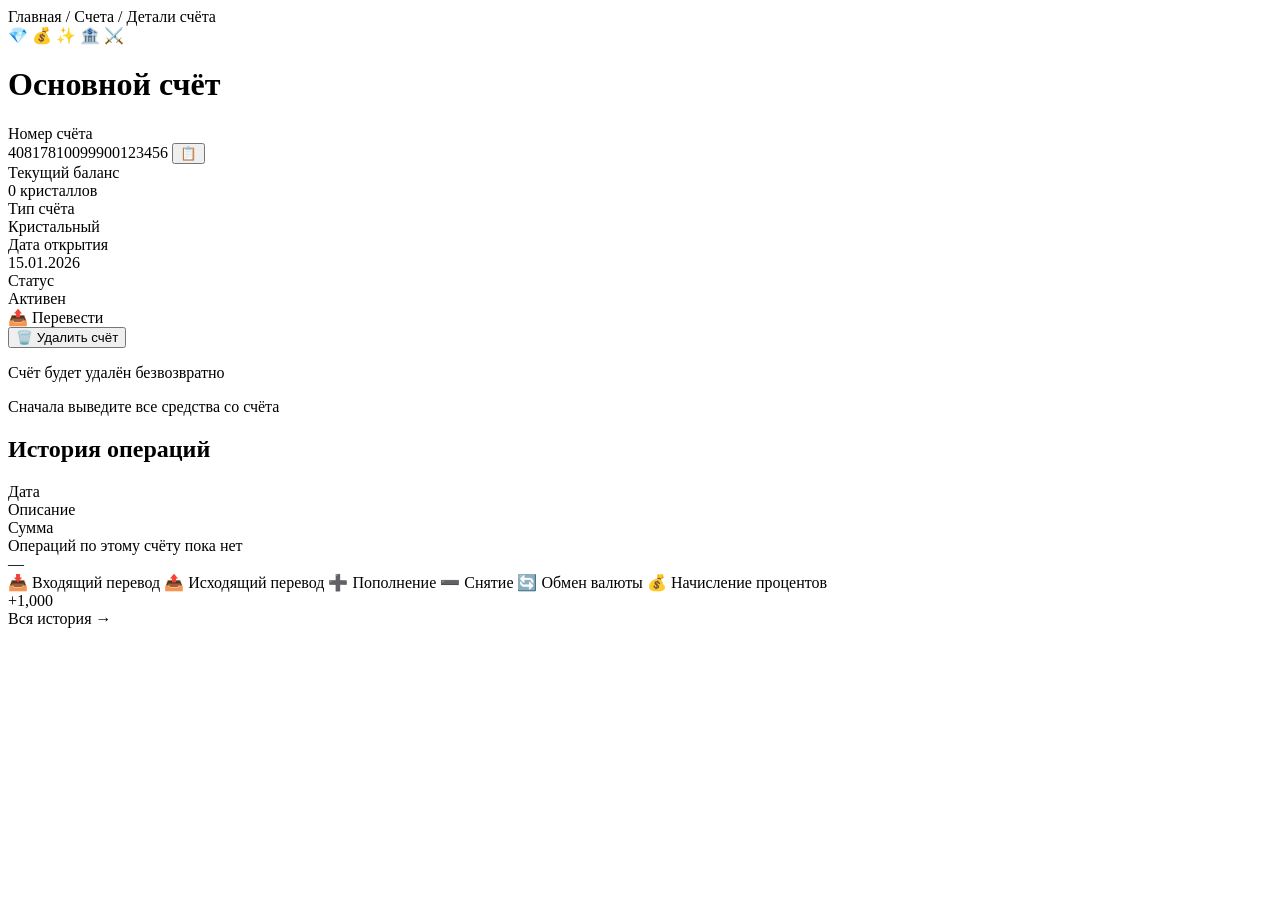
<file: src/main/resources/templates/account-details.html>
<!DOCTYPE html>
<html lang="ru" xmlns:th="http://www.thymeleaf.org">
<head>
  <meta charset="UTF-8">
  <meta name="viewport" content="width=device-width, initial-scale=1.0">
  <title th:text="'Счёт | Кристальный Банк'">Детали счёта | Кристальный Банк</title>
  <link rel="stylesheet" th:href="@{/css/account-details.css}">
  <link rel="stylesheet" th:href="@{/css/main.css}">
  <link rel="preconnect" href="https://fonts.googleapis.com">
  <link rel="preconnect" href="https://fonts.gstatic.com" crossorigin>
  <link href="https://fonts.googleapis.com/css2?family=Inter:wght@300;400;500;600;700;800&display=swap" rel="stylesheet">
</head>
<body>
<div class="bg-decoration">
  <div class="crystal crystal-1"></div>
  <div class="crystal crystal-2"></div>
  <div class="crystal crystal-3"></div>
  <div class="crystal crystal-4"></div>
</div>

<div th:replace="~{fragments/bank-header :: bank-header('accounts')}"></div>

<main class="main">
  <div class="container">
    <div class="breadcrumbs">
      <a th:href="@{/}">Главная</a> <span>/</span>
      <a th:href="@{/accounts}">Счета</a> <span>/</span>
      <span th:text="${account.accountNumber()}">Детали счёта</span>
    </div>

    <!-- Flash сообщения -->
    <div th:if="${successMessage}" class="alert alert-success" th:text="${successMessage}"></div>
    <div th:if="${errorMessage}" class="alert alert-error" th:text="${errorMessage}"></div>

    <div class="account-details-grid">
      <!-- Левая колонка - информация о счёте -->
      <div class="account-info-card">
        <div class="card-header">
          <div class="account-icon" th:classappend="${account.accountType.name()}">
            <span th:if="${account.accountType.name() == 'CRY'}">💎</span>
            <span th:if="${account.accountType.name() == 'GNM'}">💰</span>
            <span th:if="${account.accountType.name() == 'ELF'}">✨</span>
            <span th:if="${account.accountType.name() == 'SAFE'}">🏦</span>
            <span th:if="${account.accountType.name() == 'GUILD'}">⚔️</span>
          </div>
          <h1 class="account-name" th:text="${account.accountType()}">Основной счёт</h1>
        </div>

        <div class="info-row">
          <span class="info-label">Номер счёта</span>
          <div class="info-value-with-copy">
            <span class="info-value account-number" th:text="${account.accountNumber}">40817810099900123456</span>
            <button class="copy-btn" onclick="copyToClipboard('.account-number')">
              <span class="copy-icon">📋</span>
            </button>
          </div>
        </div>

        <div class="info-row">
          <span class="info-label">Текущий баланс</span>
          <div class="info-value balance-value">
            <span th:text="${#numbers.formatDecimal(account.balance, 1, 'COMMA', 0, 'POINT')}">0</span>
            <span class="balance-currency" th:text="${account.currency.name() == 'CRYSTAL'} ? 'кристаллов' :
            (${account.currency.name() == 'GOLD'} ? 'золота' :
            (${account.currency.name() == 'SILVER'} ? 'серебра' : 'единиц'))">кристаллов</span>
          </div>
        </div>

        <div class="info-row">
          <span class="info-label">Тип счёта</span>
          <div class="info-value">
                        <span th:text="${account.accountType.name() == 'CRY'} ? 'Кристальный' :
                                       (${account.accountType.name() == 'GNM'} ? 'Гномий золотой' :
                                       (${account.accountType.name() == 'ELF'} ? 'Эльфийский серебряный' :
                                       (${account.accountType.name() == 'SAFE'} ? 'Сберегательный' : 'Гильдейский')))">Кристальный</span>
          </div>
        </div>

        <div class="info-row">
          <span class="info-label">Дата открытия</span>
          <div class="info-value" th:text="${#temporals.format(account.createdAt, 'dd.MM.yyyy')}">15.01.2026</div>
        </div>

        <div class="info-row">
          <span class="info-label">Статус</span>
          <div class="info-value">
                        <span class="status-badge" th:classappend="${account.status.name() == 'ACTIVE'} ? 'active' : 'inactive'"
                              th:text="${account.status.name() == 'ACTIVE'} ? 'Активен' : 'Закрыт'">Активен</span>
          </div>
        </div>

        <div class="account-actions">
          <a th:href="@{/transfer(from=${account.accountNumber})}" class="btn btn-primary">
            <span class="btn-icon">📤</span>
            <span>Перевести</span>
          </a>
        </div>

        <!-- Кнопка удаления (только если баланс 0) -->
        <div class="delete-section">
          <form th:action="@{/accounts/delete/{number}(number=${account.accountNumber})}" method="post" class="delete-form" onsubmit="return confirmDelete()">
            <input type="hidden" th:name="${_csrf.parameterName}" th:value="${_csrf.token}" />
            <button type="submit" class="btn btn-danger btn-delete"
                    th:disabled="${account.balance != 0}"
                    th:classappend="${account.balance != 0} ? 'disabled' : ''">
              <span class="btn-icon">🗑️</span>
              <span>Удалить счёт</span>
            </button>
          </form>
          <p th:if="${account.balance == 0}" class="delete-hint">Счёт будет удалён безвозвратно</p>
          <p th:unless="${account.balance == 0}" class="delete-hint warning">Сначала выведите все средства со счёта</p>
        </div>
      </div>

      <!-- Правая колонка - история операций по счёту -->
      <div class="account-history-card">
        <h2 class="card-title">История операций</h2>

        <div class="history-table">
          <div class="table-header">
            <div class="col-date">Дата</div>
            <div class="col-desc">Описание</div>
            <div class="col-amount">Сумма</div>
          </div>

          <div class="table-body">
            <div th:if="${#lists.isEmpty(transactions)}" class="empty-row">
              <span>Операций по этому счёту пока нет</span>
            </div>
            <div th:each="tx : ${transactions}" class="table-row">
              <div class="col-date" th:text="${#temporals.format(tx.processedAt, 'dd.MM.yyyy HH:mm')}">—</div>
              <div class="col-desc">
                <span th:if="${tx.type == 'TRANSFER' and tx.direction == 'IN'}">📥 Входящий перевод</span>
                <span th:if="${tx.type == 'TRANSFER' and tx.direction == 'OUT'}">📤 Исходящий перевод</span>
                <span th:if="${tx.type == 'DEPOSIT'}">➕ Пополнение</span>
                <span th:if="${tx.type == 'WITHDRAW'}">➖ Снятие</span>
                <span th:if="${tx.type == 'EXCHANGE'}">🔄 Обмен валюты</span>
                <span th:if="${tx.type == 'INTEREST'}">💰 Начисление процентов</span>
                <span class="tx-from" th:if="${tx.fromName}" th:text="'от ' + ${tx.fromName}"></span>
                <span class="tx-to" th:if="${tx.toName}" th:text="'для ' + ${tx.toName}"></span>
              </div>
              <div class="col-amount" th:classappend="${tx.direction == 'IN'} ? 'positive' : 'negative'"
                   th:text="${tx.direction == 'IN'} ? '+' + ${#numbers.formatDecimal(tx.amount, 1, 'COMMA', 0, 'POINT')} : '-' + ${#numbers.formatDecimal(tx.amount, 1, 'COMMA', 0, 'POINT')}">+1,000</div>
            </div>
          </div>

          <div class="table-footer">
            <a th:href="@{/history(account=${account.accountNumber})}" class="btn btn-outline btn-small">Вся история →</a>
          </div>
        </div>
      </div>
    </div>
  </div>
</main>

<div th:replace="~{fragments/bank-footer :: bank-footer}"></div>

<script>
  document.querySelector('.mobile-menu-btn')?.addEventListener('click', function() {
    document.querySelector('.nav').classList.toggle('active');
  });

  function copyToClipboard(selector) {
    const element = document.querySelector(selector);
    const text = element.textContent.trim();

    navigator.clipboard.writeText(text).then(() => {
      const btn = document.querySelector('.copy-btn');
      const originalHtml = btn.innerHTML;
      btn.innerHTML = '<span class="copy-icon">✅</span>';
      setTimeout(() => {
        btn.innerHTML = originalHtml;
      }, 2000);
    }).catch(err => {
      console.error('Ошибка копирования:', err);
    });
  }

  function confirmDelete() {
    return confirm('Вы уверены, что хотите удалить этот счёт? Все средства должны быть выведены, и операция необратима.');
  }
</script>
</body>
</html>
</file>
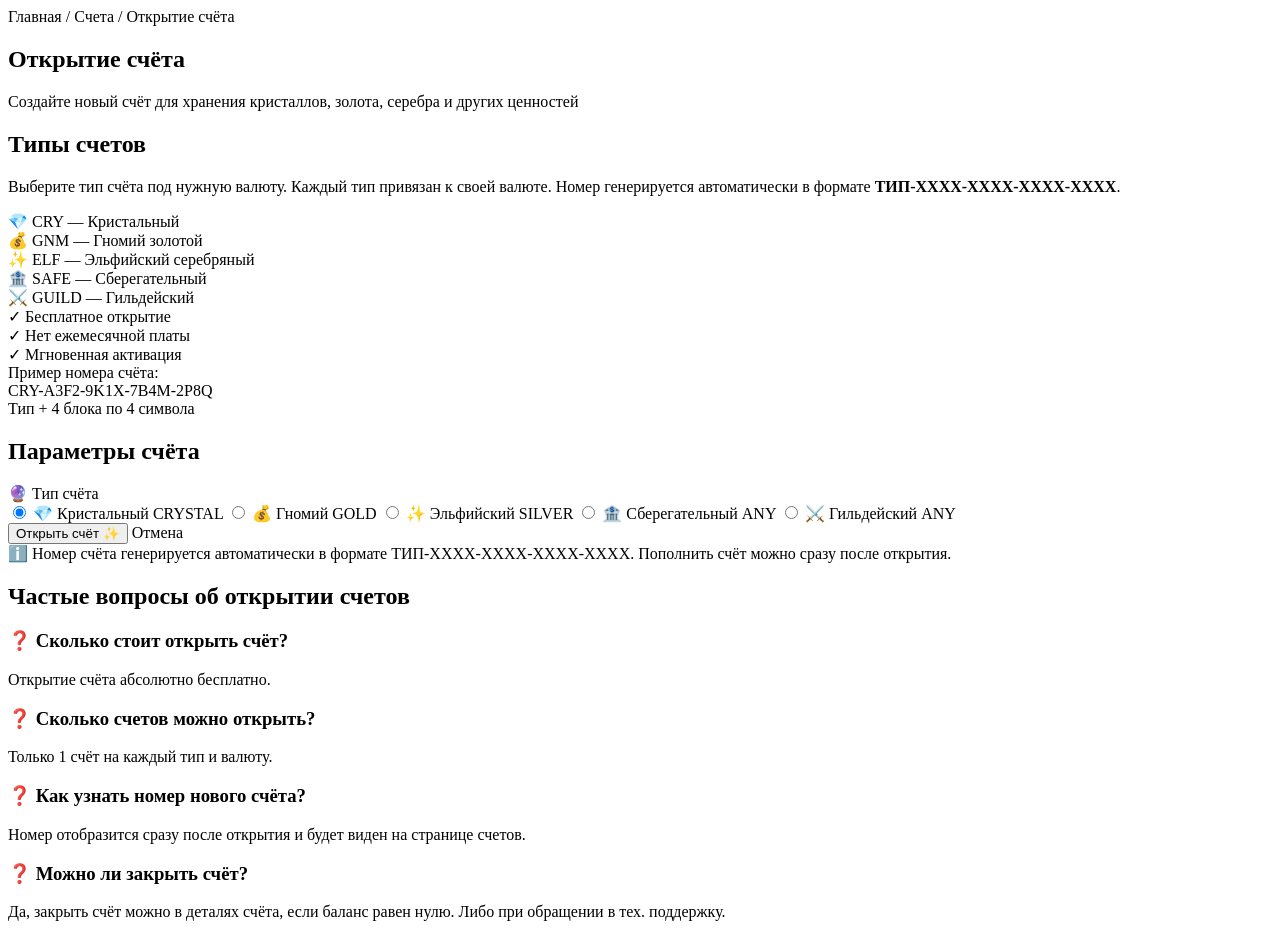
<file: src/main/resources/templates/account-open.html>
<!DOCTYPE html>
<html lang="ru" xmlns:th="http://www.thymeleaf.org">
<head>
    <meta charset="UTF-8">
    <meta name="viewport" content="width=device-width, initial-scale=1.0">
    <title>Открытие счёта | Кристальный Банк</title>
    <link rel="stylesheet" th:href="@{/css/account-open.css}">
    <link rel="preconnect" href="https://fonts.googleapis.com">
    <link rel="preconnect" href="https://fonts.gstatic.com" crossorigin>
    <link href="https://fonts.googleapis.com/css2?family=Inter:wght@300;400;500;600;700;800&display=swap" rel="stylesheet">
</head>
<body>
<div class="bg-decoration">
    <div class="crystal crystal-1"></div>
    <div class="crystal crystal-2"></div>
    <div class="crystal crystal-3"></div>
    <div class="crystal crystal-4"></div>
</div>

<div th:replace="~{fragments/bank-header :: bank-header('accounts')}"></div>

<main class="main">
    <div class="container">

        <div class="breadcrumbs">
            <a th:href="@{/}">Главная</a> <span>/</span>
            <a th:href="@{/accounts}">Счета</a> <span>/</span>
            <span>Открытие счёта</span>
        </div>

        <section class="page-header">
            <h1 class="page-title">Открытие <span class="gradient-text">счёта</span></h1>
            <p class="page-description">
                Создайте новый счёт для хранения кристаллов, золота, серебра и других ценностей
            </p>
        </section>

        <!-- Flash -->
        <div th:if="${errorMessage}" class="alert alert-error" th:text="${errorMessage}"></div>

        <div class="open-account-wrapper">

            <!-- Левая часть — информация -->
            <div class="account-info-side">
                <div class="info-card">
                    <h2 class="info-title">Типы счетов</h2>
                    <p class="info-text">
                        Выберите тип счёта под нужную валюту. Каждый тип привязан к своей валюте.
                        Номер генерируется автоматически в формате <strong>ТИП-XXXX-XXXX-XXXX-XXXX</strong>.
                    </p>

                    <div class="info-features">
                        <div class="feature">
                            <span class="feature-icon">💎</span>
                            <span class="feature-text">CRY — Кристальный</span>
                        </div>
                        <div class="feature">
                            <span class="feature-icon">💰</span>
                            <span class="feature-text">GNM — Гномий золотой</span>
                        </div>
                        <div class="feature">
                            <span class="feature-icon">✨</span>
                            <span class="feature-text">ELF — Эльфийский серебряный</span>
                        </div>
                        <div class="feature">
                            <span class="feature-icon">🏦</span>
                            <span class="feature-text">SAFE — Сберегательный</span>
                        </div>
                        <div class="feature">
                            <span class="feature-icon">⚔️</span>
                            <span class="feature-text">GUILD — Гильдейский</span>
                        </div>
                    </div>

                    <div class="info-benefits">
                        <div class="benefit">
                            <span class="benefit-badge">✓</span>
                            <span>Бесплатное открытие</span>
                        </div>
                        <div class="benefit">
                            <span class="benefit-badge">✓</span>
                            <span>Нет ежемесячной платы</span>
                        </div>
                        <div class="benefit">
                            <span class="benefit-badge">✓</span>
                            <span>Мгновенная активация</span>
                        </div>
                    </div>

                    <div class="example-account">
                        <span class="example-label">Пример номера счёта:</span>
                        <div class="example-number">CRY-A3F2-9K1X-7B4M-2P8Q</div>
                        <span class="example-note">Тип + 4 блока по 4 символа</span>
                    </div>
                </div>
            </div>

            <!-- Правая часть — форма -->
            <div class="account-form-side">
                <div class="form-card">
                    <h2 class="form-title">Параметры счёта</h2>

                    <form th:action="@{/accounts/open}" method="post" class="account-form">
                        <input type="hidden" th:name="${_csrf.parameterName}" th:value="${_csrf.token}">

                        <!-- Тип счёта -->
                        <div class="form-group">
                            <label class="form-label">
                                <span class="label-icon">🔮</span>
                                Тип счёта
                            </label>
                            <div class="account-type-selector">
                                <label class="type-option">
                                    <input type="radio" name="accountType" value="CRY" required checked>
                                    <span class="type-card gold">
                                        <span class="type-icon">💎</span>
                                        <span class="type-name">Кристальный</span>
                                        <span class="type-currency">CRYSTAL</span>
                                    </span>
                                </label>
                                <label class="type-option">
                                    <input type="radio" name="accountType" value="GNM">
                                    <span class="type-card gold">
                                        <span class="type-icon">💰</span>
                                        <span class="type-name">Гномий</span>
                                        <span class="type-currency">GOLD</span>
                                    </span>
                                </label>
                                <label class="type-option">
                                    <input type="radio" name="accountType" value="ELF">
                                    <span class="type-card silver">
                                        <span class="type-icon">✨</span>
                                        <span class="type-name">Эльфийский</span>
                                        <span class="type-currency">SILVER</span>
                                    </span>
                                </label>
                                <label class="type-option">
                                    <input type="radio" name="accountType" value="SAFE">
                                    <span class="type-card savings">
                                        <span class="type-icon">🏦</span>
                                        <span class="type-name">Сберегательный</span>
                                        <span class="type-currency">ANY</span>
                                    </span>
                                </label>
                                <label class="type-option">
                                    <input type="radio" name="accountType" value="GUILD">
                                    <span class="type-card guild">
                                        <span class="type-icon">⚔️</span>
                                        <span class="type-name">Гильдейский</span>
                                        <span class="type-currency">ANY</span>
                                    </span>
                                </label>
                            </div>
                        </div>

                        <div class="form-actions">
                            <button type="submit" class="btn btn-primary btn-large btn-submit">
                                <span class="btn-text">Открыть счёт</span>
                                <span class="btn-icon">✨</span>
                            </button>
                            <a th:href="@{/accounts}" class="btn btn-outline btn-large">Отмена</a>
                        </div>
                    </form>

                    <div class="form-note">
                        <span class="note-icon">ℹ️</span>
                        <span class="note-text">
                            Номер счёта генерируется автоматически в формате ТИП-XXXX-XXXX-XXXX-XXXX.
                            Пополнить счёт можно сразу после открытия.
                        </span>
                    </div>
                </div>
            </div>
        </div>

        <!-- FAQ -->
        <section class="faq-section">
            <h2 class="section-title">Частые вопросы об <span class="gradient-text">открытии счетов</span></h2>
            <div class="faq-grid">
                <div class="faq-item">
                    <h3 class="faq-question">❓ Сколько стоит открыть счёт?</h3>
                    <p class="faq-answer">Открытие счёта абсолютно бесплатно.</p>
                </div>
                <div class="faq-item">
                    <h3 class="faq-question">❓ Сколько счетов можно открыть?</h3>
                    <p class="faq-answer">Только 1 счёт на каждый тип и валюту.</p>
                </div>
                <div class="faq-item">
                    <h3 class="faq-question">❓ Как узнать номер нового счёта?</h3>
                    <p class="faq-answer">Номер отобразится сразу после открытия и будет виден на странице счетов.</p>
                </div>
                <div class="faq-item">
                    <h3 class="faq-question">❓ Можно ли закрыть счёт?</h3>
                    <p class="faq-answer">Да, закрыть счёт можно в деталях счёта, если баланс равен нулю. Либо при обращении в тех. поддержку.</p>
                </div>
            </div>
        </section>

    </div>
</main>

<div th:replace="~{fragments/bank-footer :: bank-footer}"></div>
</body>
</html>
</file>
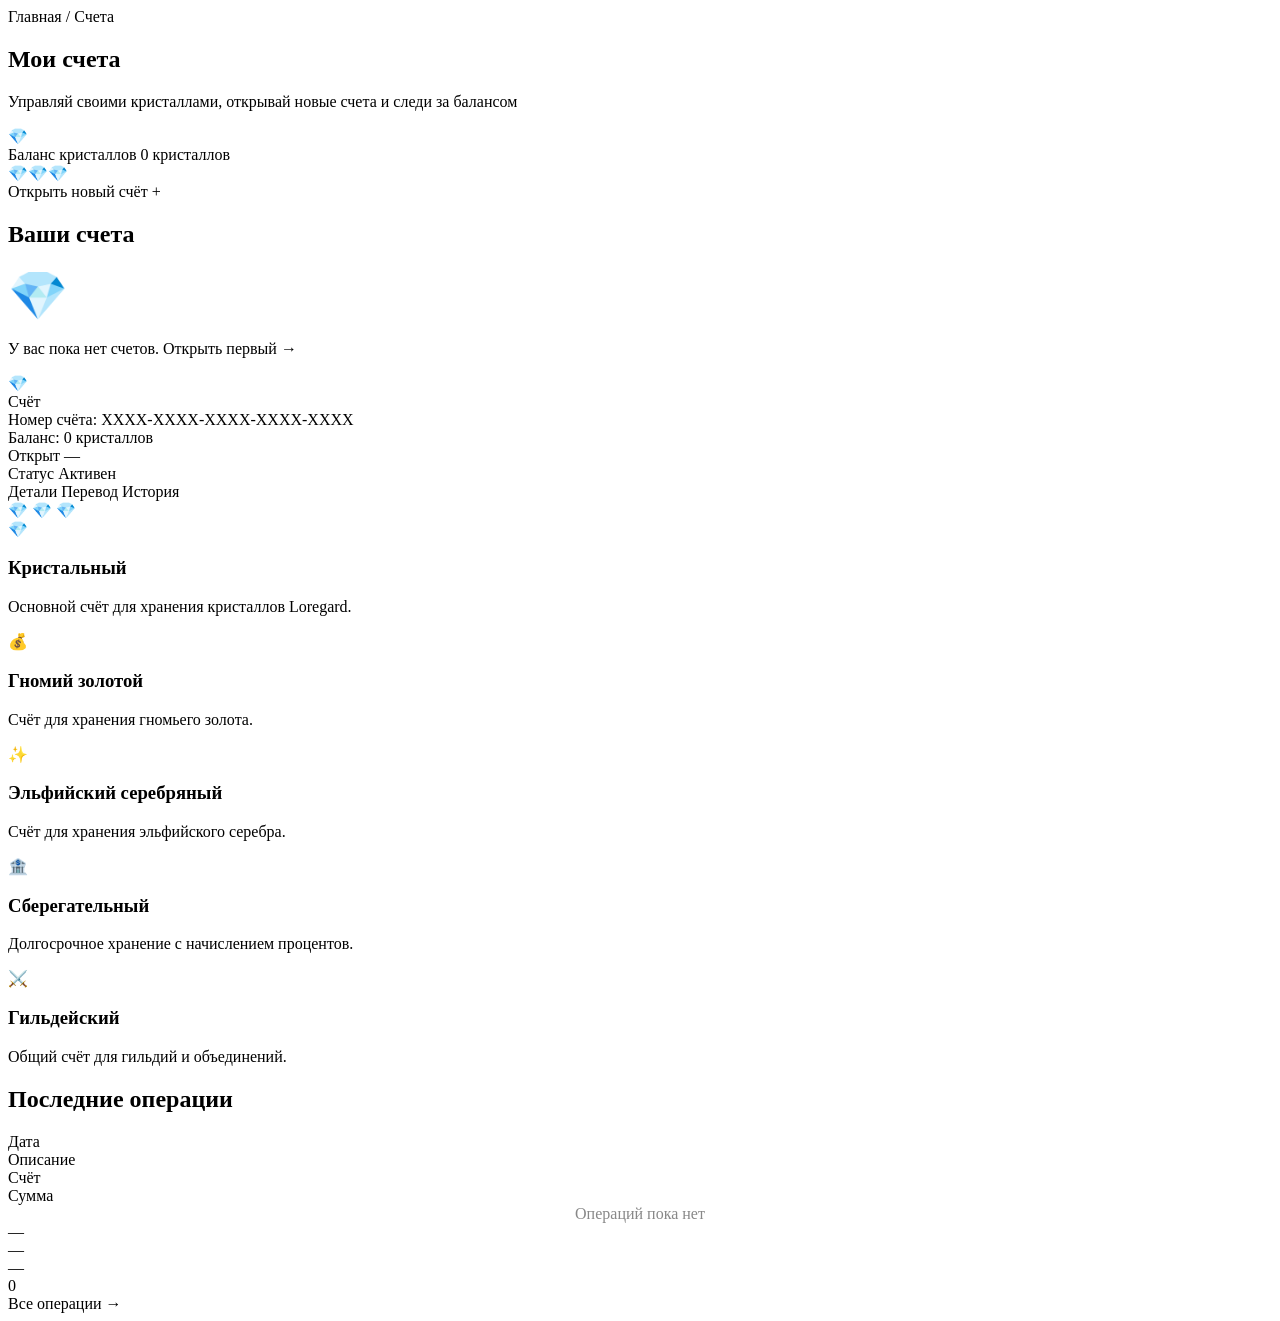
<file: src/main/resources/templates/bank-accounts.html>
<!DOCTYPE html>
<html lang="ru" xmlns:th="http://www.thymeleaf.org">
<head>
    <meta charset="UTF-8">
    <meta name="viewport" content="width=device-width, initial-scale=1.0">
    <title>Счета | Кристальный Банк</title>
    <link rel="stylesheet" th:href="@{/css/bank-accounts.css}">
    <link rel="preconnect" href="https://fonts.googleapis.com">
    <link rel="preconnect" href="https://fonts.gstatic.com" crossorigin>
    <link href="https://fonts.googleapis.com/css2?family=Inter:wght@300;400;500;600;700;800&display=swap" rel="stylesheet">
</head>
<body>
<div class="bg-decoration">
    <div class="crystal crystal-1"></div>
    <div class="crystal crystal-2"></div>
    <div class="crystal crystal-3"></div>
    <div class="crystal crystal-4"></div>
</div>

<div th:replace="~{fragments/bank-header :: bank-header('accounts')}"></div>

<main class="main">
    <div class="container">

        <div class="breadcrumbs">
            <a th:href="@{/}">Главная</a> <span>/</span> <span>Счета</span>
        </div>

        <section class="page-header">
            <h1 class="page-title">Мои <span class="gradient-text">счета</span></h1>
            <p class="page-description">
                Управляй своими кристаллами, открывай новые счета и следи за балансом
            </p>
        </section>

        <!-- Общий баланс (только кристаллы — основная валюта) -->
        <section class="total-balance">
            <div class="balance-card">
                <div class="balance-icon">💎</div>
                <div class="balance-info">
                    <span class="balance-label">Баланс кристаллов</span>
                    <span class="balance-value" th:text="${#numbers.formatInteger(totalCrystals, 1, 'COMMA')}">0</span>
                    <span class="balance-currency">кристаллов</span>
                </div>
                <div class="balance-crystals">
                    <span>💎</span><span>💎</span><span>💎</span>
                </div>
            </div>
        </section>

        <!-- Кнопка открытия счёта -->
        <section class="action-bar">
            <a th:href="@{/accounts/open}" class="btn btn-primary btn-large">
                <span class="btn-text">Открыть новый счёт</span>
                <span class="btn-icon">+</span>
            </a>
        </section>

        <!-- Flash -->
        <div th:if="${successMessage}" class="alert alert-success" th:text="${successMessage}"></div>
        <div th:if="${errorMessage}" class="alert alert-error" th:text="${errorMessage}"></div>

        <!-- Список счетов -->
        <section class="accounts-section">
            <h2 class="section-title">Ваши <span class="gradient-text">счета</span></h2>

            <div th:if="${#lists.isEmpty(accounts)}" class="empty-state">
                <div style="font-size: 48px; margin-bottom: 16px;">💎</div>
                <p>У вас пока нет счетов. <a th:href="@{/accounts/open}">Открыть первый →</a></p>
            </div>
            <div class="accounts-grid" th:unless="${#lists.isEmpty(accounts)}">
                <div th:each="account : ${accounts}"
                     class="account-card"
                     th:classappend="${account.accountType.name() == 'CRY'} ? 'crystal-account' :
                                    (${account.accountType.name() == 'GNM'} ? 'gold-account' :
                                    (${account.accountType.name() == 'ELF'} ? 'silver-account' :
                                    (${account.accountType.name() == 'SAFE'} ? 'savings-account' : 'guild-account')))">

                    <div class="account-header">
                        <!-- Иконка по типу -->
                        <div class="account-icon"
                             th:text="${account.accountType.name() == 'CRY'} ? '💎' :
                                      (${account.accountType.name() == 'GNM'} ? '💰' :
                                      (${account.accountType.name() == 'ELF'} ? '✨' :
                                      (${account.accountType.name() == 'SAFE'} ? '🏦' : '⚔️')))">💎</div>
                        <!-- Название типа -->
                        <div class="account-type"
                             th:text="${account.accountType.name() == 'CRY'} ? 'Кристальный счёт' :
                                      (${account.accountType.name() == 'GNM'} ? 'Гномий золотой' :
                                      (${account.accountType.name() == 'ELF'} ? 'Эльфийский серебряный' :
                                      (${account.accountType.name() == 'SAFE'} ? 'Сберегательный' : 'Гильдейский')))">Счёт</div>
                    </div>

                    <div class="account-number">
                        <span class="number-label">Номер счёта:</span>
                        <span class="number-value" th:text="${account.accountNumber}">XXXX-XXXX-XXXX-XXXX-XXXX</span>
                    </div>

                    <div class="account-balance">
                        <span class="balance-label">Баланс:</span>
                        <span class="balance-value"
                              th:text="${#numbers.formatDecimal(account.balance, 1, 'COMMA', 0, 'POINT')}">0</span>
                        <span class="balance-currency"
                              th:text="${account.currency.name() == 'CRYSTAL'} ? 'кристаллов' :
                                       (${account.currency.name() == 'GOLD'} ? 'золота' :
                                       (${account.currency.name() == 'SILVER'} ? 'серебра' : 'ед.'))">кристаллов</span>
                    </div>

                    <div class="account-stats">
                        <div class="stat">
                            <span class="stat-label">Открыт</span>
                            <span class="stat-value"
                                  th:text="${#temporals.format(account.createdAt, 'dd.MM.yyyy')}">—</span>
                        </div>
                        <div class="stat">
                            <span class="stat-label">Статус</span>
                            <span class="stat-value"
                                  th:classappend="${account.status.name() == 'ACTIVE'} ? 'positive' : 'negative'"
                                  th:text="${account.status.name() == 'ACTIVE'} ? 'Активен' : 'Закрыт'">Активен</span>
                        </div>
                    </div>

                    <div class="account-actions">
                        <a th:href="@{/accounts/{num}(num=${account.accountNumber})}"
                           class="btn btn-outline btn-small">Детали</a>
                        <a th:href="@{/transfer(from=${account.accountNumber})}"
                           class="btn btn-outline btn-small">Перевод</a>
                        <a th:href="@{/history(account=${account.accountNumber})}"
                           class="btn btn-outline btn-small">История</a>
                    </div>

                    <div class="account-decoration">
                        <span th:text="${account.accountType.name() == 'CRY'} ? '💎' :
                                       (${account.accountType.name() == 'GNM'} ? '💰' :
                                       (${account.accountType.name() == 'ELF'} ? '✨' :
                                       (${account.accountType.name() == 'SAFE'} ? '🏦' : '⚔️')))">💎</span>
                        <span th:text="${account.accountType.name() == 'CRY'} ? '💎' :
                                       (${account.accountType.name() == 'GNM'} ? '💰' :
                                       (${account.accountType.name() == 'ELF'} ? '✨' :
                                       (${account.accountType.name() == 'SAFE'} ? '🏦' : '⚔️')))">💎</span>
                        <span th:text="${account.accountType.name() == 'CRY'} ? '💎' :
                                       (${account.accountType.name() == 'GNM'} ? '💰' :
                                       (${account.accountType.name() == 'ELF'} ? '✨' :
                                       (${account.accountType.name() == 'SAFE'} ? '🏦' : '⚔️')))">💎</span>
                    </div>
                </div>
            </div>
        </section>

        <!-- Информация о типах счетов -->
        <section class="info-section">
            <div class="info-grid">
                <div class="info-card">
                    <div class="info-icon">💎</div>
                    <h3>Кристальный</h3>
                    <p>Основной счёт для хранения кристаллов Loregard.</p>
                </div>
                <div class="info-card">
                    <div class="info-icon">💰</div>
                    <h3>Гномий золотой</h3>
                    <p>Счёт для хранения гномьего золота.</p>
                </div>
                <div class="info-card">
                    <div class="info-icon">✨</div>
                    <h3>Эльфийский серебряный</h3>
                    <p>Счёт для хранения эльфийского серебра.</p>
                </div>
                <div class="info-card">
                    <div class="info-icon">🏦</div>
                    <h3>Сберегательный</h3>
                    <p>Долгосрочное хранение с начислением процентов.</p>
                </div>
                <div class="info-card">
                    <div class="info-icon">⚔️</div>
                    <h3>Гильдейский</h3>
                    <p>Общий счёт для гильдий и объединений.</p>
                </div>
            </div>
        </section>

        <!-- Последние операции -->
        <section class="recent-section">
            <h2 class="section-title">Последние <span class="gradient-text">операции</span></h2>

            <div class="recent-table">
                <div class="table-header">
                    <div class="col-date">Дата</div>
                    <div class="col-desc">Описание</div>
                    <div class="col-account">Счёт</div>
                    <div class="col-amount">Сумма</div>
                </div>

                <div class="table-body">
                    <div th:if="${#lists.isEmpty(recentTransactions)}" class="table-row">
                        <div class="col-desc" style="grid-column:1/-1;text-align:center;color:#888;">
                            Операций пока нет
                        </div>
                    </div>
                    <div th:each="tx : ${recentTransactions}" class="table-row">
                        <div class="col-date"
                             th:text="${#temporals.format(tx.processedAt, 'dd.MM.yyyy')}">—</div>
                        <div class="col-desc"
                             th:text="${tx.type.name() == 'TRANSFER'} ? 'Перевод' : 'Обмен валюты'">—</div>
                        <div class="col-account" th:text="${tx.fromAccountNumber}">—</div>
                        <div class="col-amount"
                             th:classappend="${tx.direction == 'IN'} ? 'positive' : 'negative'"
                             th:text="${tx.direction == 'IN'} ? '+' + ${#numbers.formatDecimal(tx.amount, 1, 'COMMA', 0, 'POINT')}
                                                              : '-' + ${#numbers.formatDecimal(tx.amount, 1, 'COMMA', 0, 'POINT')}">0</div>
                    </div>
                </div>

                <div class="table-footer">
                    <a th:href="@{/history}" class="btn btn-outline">Все операции →</a>
                </div>
            </div>
        </section>

    </div>
</main>

<div th:replace="~{fragments/bank-footer :: bank-footer}"></div>

<script>
    document.querySelector('.mobile-menu-btn')?.addEventListener('click', function() {
        document.querySelector('.nav').classList.toggle('active');
    });
</script>
</body>
</html>
</file>
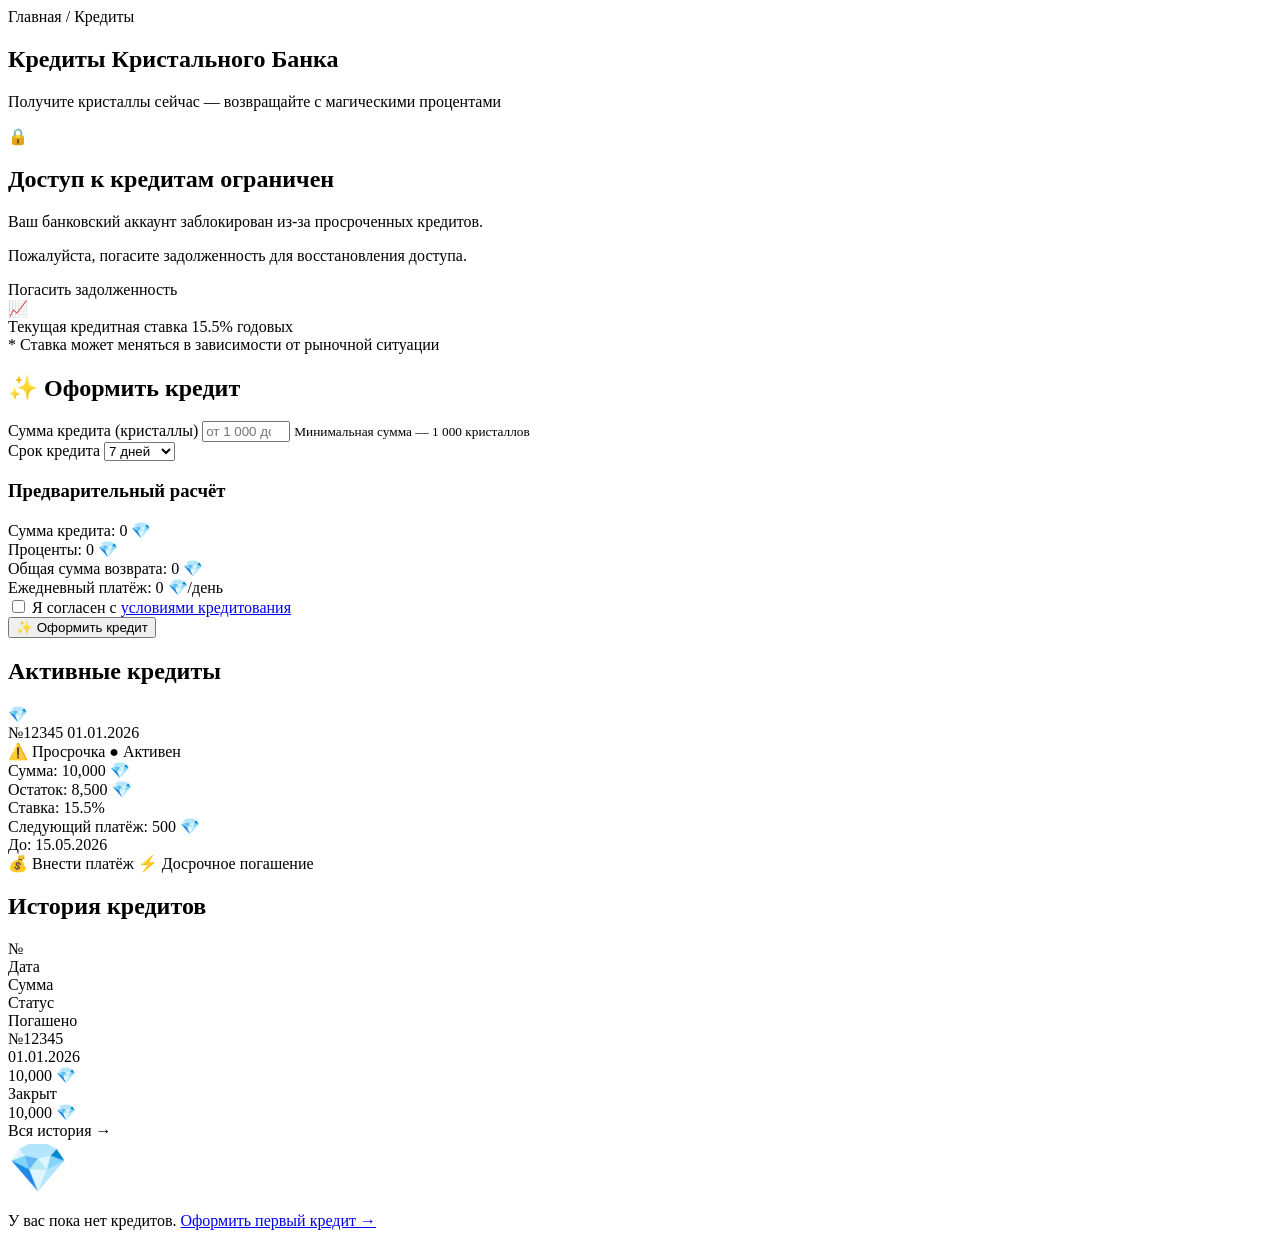
<file: src/main/resources/templates/credits.html>
<!DOCTYPE html>
<html lang="ru" xmlns:th="http://www.thymeleaf.org">
<head>
    <meta charset="UTF-8">
    <meta name="viewport" content="width=device-width, initial-scale=1.0">
    <title>Кредиты | Кристальный Банк</title>
    <link rel="stylesheet" th:href="@{/css/bank-credits.css}">
    <link rel="stylesheet" th:href="@{/css/main.css}">
    <link rel="preconnect" href="https://fonts.googleapis.com">
    <link rel="preconnect" href="https://fonts.gstatic.com" crossorigin>
    <link href="https://fonts.googleapis.com/css2?family=Inter:wght@300;400;500;600;700;800&display=swap" rel="stylesheet">
</head>
<body>
<div class="bg-decoration">
    <div class="crystal crystal-1"></div>
    <div class="crystal crystal-2"></div>
    <div class="crystal crystal-3"></div>
    <div class="crystal crystal-4"></div>
</div>

<div th:replace="~{fragments/bank-header :: bank-header('credits')}"></div>

<main class="main">
    <div class="container">
        <div class="breadcrumbs">
            <a th:href="@{/}">Главная</a> <span>/</span> <span>Кредиты</span>
        </div>

        <section class="page-header">
            <h1 class="page-title">Кредиты <span class="gradient-text">Кристального Банка</span></h1>
            <p class="page-description">
                Получите кристаллы сейчас — возвращайте с магическими процентами
            </p>
        </section>

        <!-- Flash сообщения -->
        <div th:if="${successMessage}" class="alert alert-success" th:text="${successMessage}"></div>
        <div th:if="${errorMessage}" class="alert alert-error" th:text="${errorMessage}"></div>

        <!-- Ограничение доступа (если банк заблокирован) -->
        <div th:if="${bankBlocked}" class="blocked-banner">
            <div class="blocked-icon">🔒</div>
            <div class="blocked-content">
                <h2>Доступ к кредитам ограничен</h2>
                <p>Ваш банковский аккаунт заблокирован из-за просроченных кредитов.</p>
                <p>Пожалуйста, погасите задолженность для восстановления доступа.</p>
                <a th:href="@{/credits/debts}" class="btn btn-primary">Погасить задолженность</a>
            </div>
        </div>

        <!-- Основное содержимое (если банк не заблокирован) -->
        <div th:unless="${bankBlocked}">
            <!-- Текущая кредитная ставка -->
            <div class="rate-card">
                <div class="rate-icon">📈</div>
                <div class="rate-content">
                    <span class="rate-label">Текущая кредитная ставка</span>
                    <span class="rate-value" th:text="${currentRate} + '%'">15.5%</span>
                    <span class="rate-period">годовых</span>
                </div>
                <div class="rate-note">* Ставка может меняться в зависимости от рыночной ситуации</div>
            </div>

            <!-- Форма оформления кредита -->
            <div id="loan-form" class="loan-form-card">
                <h2 class="card-title">✨ Оформить кредит</h2>

                <form th:action="@{/credits/apply}" method="post" class="loan-form">
                    <input type="hidden" th:name="${_csrf.parameterName}" th:value="${_csrf.token}" />

                    <div class="form-row">
                        <div class="form-group">
                            <label class="form-label">Сумма кредита (кристаллы)</label>
                            <label>
                                <input type="number" name="amount" class="form-input" min="1000" max="1000000" step="1000"
                                       placeholder="от 1 000 до 1 000 000" required>
                            </label>
                            <small class="form-hint">Минимальная сумма — 1 000 кристаллов</small>
                        </div>

                        <div class="form-group">
                            <label class="form-label">Срок кредита</label>
                            <label>
                                <select name="term" class="form-select" required>
                                    <option value="7">7 дней</option>
                                    <option value="14">14 дней</option>
                                    <option value="30">30 дней</option>
                                    <option value="60">60 дней</option>
                                    <option value="90">90 дней</option>
                                </select>
                            </label>
                        </div>
                    </div>

                    <div class="loan-calculator">
                        <h3>Предварительный расчёт</h3>
                        <div class="calc-grid">
                            <div class="calc-item">
                                <span class="calc-label">Сумма кредита:</span>
                                <span class="calc-value" id="calcAmount">0</span>
                                <span class="calc-unit">💎</span>
                            </div>
                            <div class="calc-item">
                                <span class="calc-label">Проценты:</span>
                                <span class="calc-value" id="calcInterest">0</span>
                                <span class="calc-unit">💎</span>
                            </div>
                            <div class="calc-item">
                                <span class="calc-label">Общая сумма возврата:</span>
                                <span class="calc-value highlight" id="calcTotal">0</span>
                                <span class="calc-unit">💎</span>
                            </div>
                            <div class="calc-item">
                                <span class="calc-label">Ежедневный платёж:</span>
                                <span class="calc-value" id="calcDaily">0</span>
                                <span class="calc-unit">💎/день</span>
                            </div>
                        </div>
                    </div>

                    <div class="loan-terms">
                        <label class="checkbox-label">
                            <input type="checkbox" required>
                            <span>Я согласен с <a href="/credits/terms" target="_blank">условиями кредитования</a></span>
                        </label>
                    </div>

                    <button type="submit" class="btn btn-primary btn-large">
                        <span class="btn-icon">✨</span>
                        <span>Оформить кредит</span>
                    </button>
                </form>
            </div>

            <!-- Активные кредиты -->
            <div class="active-loans" th:unless="${#lists.isEmpty(activeLoans)}">
                <h2 class="section-title">Активные <span class="gradient-text">кредиты</span></h2>

                <div class="loans-grid">
                    <div th:each="loan : ${activeLoans}" class="loan-card">
                        <div class="loan-header">
                            <div class="loan-icon">💎</div>
                            <div class="loan-info">
                                <span class="loan-id" th:text="'№' + ${loan.id}">№12345</span>
                                <span class="loan-date" th:text="${#temporals.format(loan.createdAt, 'dd.MM.yyyy')}">01.01.2026</span>
                            </div>
                            <div class="loan-status" th:classappend="${loan.daysOverdue > 0} ? 'overdue' : 'active'">
                                <span th:if="${loan.daysOverdue > 0}">⚠️ Просрочка</span>
                                <span th:unless="${loan.daysOverdue > 0}">● Активен</span>
                            </div>
                        </div>

                        <div class="loan-body">
                            <div class="loan-row">
                                <span class="loan-label">Сумма:</span>
                                <span class="loan-value" th:text="${#numbers.formatDecimal(loan.amount, 1, 'COMMA', 0, 'POINT')} + ' 💎'">10,000 💎</span>
                            </div>
                            <div class="loan-row">
                                <span class="loan-label">Остаток:</span>
                                <span class="loan-value" th:text="${#numbers.formatDecimal(loan.remainingDebt, 1, 'COMMA', 0, 'POINT')} + ' 💎'">8,500 💎</span>
                            </div>
                            <div class="loan-row">
                                <span class="loan-label">Ставка:</span>
                                <span class="loan-value" th:text="${loan.rate} + '%'">15.5%</span>
                            </div>
                            <div class="loan-row">
                                <span class="loan-label">Следующий платёж:</span>
                                <span class="loan-value" th:text="${#numbers.formatDecimal(loan.nextPaymentAmount, 1, 'COMMA', 0, 'POINT')} + ' 💎'">500 💎</span>
                            </div>
                            <div class="loan-row">
                                <span class="loan-label">До:</span>
                                <span class="loan-value" th:classappend="${loan.daysUntilNextPayment < 1} ? 'urgent' : ''"
                                      th:text="${#temporals.format(loan.nextPaymentDate, 'dd.MM.yyyy')}">15.05.2026</span>
                            </div>
                        </div>

                        <div class="loan-footer">
                            <div class="loan-progress">
                                <div class="progress-bar" th:style="'width: ' + ${loan.paymentProgress} + '%'"></div>
                            </div>
                            <div class="loan-actions">
                                <a th:href="@{/credits/pay/{id}(id=${loan.id})}" class="btn btn-primary btn-small">
                                    <span class="btn-icon">💰</span>
                                    <span>Внести платёж</span>
                                </a>
                                <a th:href="@{/credits/early-repayment/{id}(id=${loan.id})}" class="btn btn-outline btn-small"
                                   th:if="${loan.canEarlyRepayment}">
                                    <span class="btn-icon">⚡</span>
                                    <span>Досрочное погашение</span>
                                </a>
                            </div>
                        </div>
                    </div>
                </div>
            </div>

            <!-- История кредитов -->
            <div class="credits-history" th:unless="${#lists.isEmpty(creditsHistory)}">
                <h2 class="section-title">История <span class="gradient-text">кредитов</span></h2>

                <div class="history-table">
                    <div class="table-header">
                        <div class="col-id">№</div>
                        <div class="col-date">Дата</div>
                        <div class="col-amount">Сумма</div>
                        <div class="col-status">Статус</div>
                        <div class="col-repaid">Погашено</div>
                    </div>

                    <div class="table-body">
                        <div th:each="credit : ${creditsHistory}" class="table-row">
                            <div class="col-id" th:text="'№' + ${credit.id}">№12345</div>
                            <div class="col-date" th:text="${#temporals.format(credit.createdAt, 'dd.MM.yyyy')}">01.01.2026</div>
                            <div class="col-amount" th:text="${#numbers.formatDecimal(credit.amount, 1, 'COMMA', 0, 'POINT')} + ' 💎'">10,000 💎</div>
                            <div class="col-status">
                                <span class="status-badge" th:classappend="${credit.status == 'CLOSED'} ? 'closed' : 'overdue'"
                                      th:text="${credit.status == 'CLOSED'} ? 'Закрыт' : 'Просрочен'">Закрыт</span>
                            </div>
                            <div class="col-repaid" th:text="${#numbers.formatDecimal(credit.repaidAmount, 1, 'COMMA', 0, 'POINT')} + ' 💎'">10,000 💎</div>
                        </div>
                    </div>
                </div>

                <div class="history-footer">
                    <a th:href="@{/credits/history}" class="btn btn-outline btn-small">Вся история →</a>
                </div>
            </div>

            <!-- Пустое состояние -->
            <div th:if="${#lists.isEmpty(activeLoans) and #lists.isEmpty(creditsHistory)}" class="empty-state">
                <div style="font-size: 48px; margin-bottom: 16px;">💎</div>
                <p>У вас пока нет кредитов. <a href="#loan-form">Оформить первый кредит →</a></p>
            </div>
        </div>
    </div>
</main>

<div th:replace="~{fragments/bank-footer :: bank-footer}"></div>

<script>
    document.querySelector('.mobile-menu-btn')?.addEventListener('click', function() {
        document.querySelector('.nav').classList.toggle('active');
    });

    // Калькулятор кредита
    const amountInput = document.querySelector('input[name="amount"]');
    const termSelect = document.querySelector('select[name="term"]');
    const currentRate = [[{currentRate}]] || 15.5;

    function calculateLoan() {
        const amount = parseFloat(amountInput?.value) || 0;
        const term = parseInt(termSelect?.value) || 30;

        // Годовые проценты
        const yearlyInterest = amount * (currentRate / 100);
        // Проценты за весь срок (в днях)
        const interest = yearlyInterest * (term / 365);
        const total = amount + interest;
        const dailyPayment = total / term;

        document.getElementById('calcAmount').textContent = amount.toLocaleString();
        document.getElementById('calcInterest').textContent = Math.round(interest).toLocaleString();
        document.getElementById('calcTotal').textContent = Math.round(total).toLocaleString();
        document.getElementById('calcDaily').textContent = Math.round(dailyPayment).toLocaleString();
    }

    if (amountInput && termSelect) {
        amountInput.addEventListener('input', calculateLoan);
        termSelect.addEventListener('change', calculateLoan);
        calculateLoan();
    }
</script>
</body>
</html>
</file>
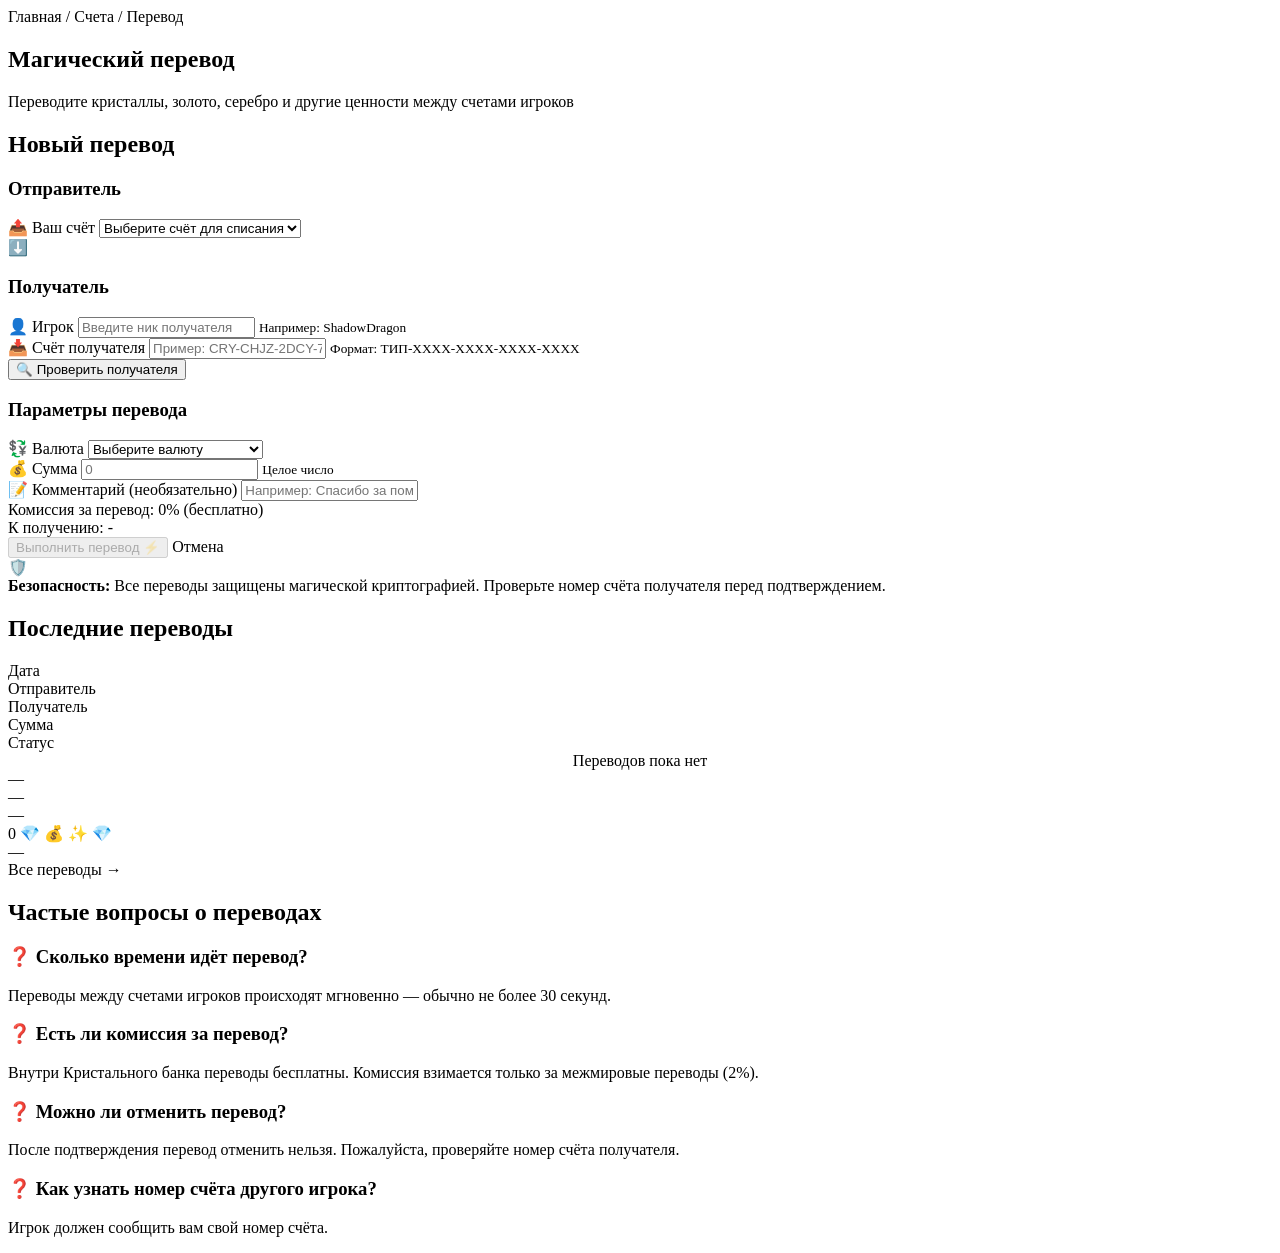
<file: src/main/resources/templates/transfer.html>
<!DOCTYPE html>
<html lang="ru" xmlns:th="http://www.thymeleaf.org">
<head>
  <meta charset="UTF-8">
  <meta name="viewport" content="width=device-width, initial-scale=1.0">
  <title>Перевод | Кристальный Банк</title>
  <link rel="stylesheet" th:href="@{/css/transfer.css}">
  <link rel="preconnect" href="https://fonts.googleapis.com">
  <link rel="preconnect" href="https://fonts.gstatic.com" crossorigin>
  <link href="https://fonts.googleapis.com/css2?family=Inter:wght@300;400;500;600;700;800&display=swap" rel="stylesheet">
  <meta name="_csrf" th:content="${_csrf.token}"/>
  <meta name="_csrf_header" th:content="${_csrf.headerName}"/>
</head>
<body>
<div class="bg-decoration">
  <div class="crystal crystal-1"></div>
  <div class="crystal crystal-2"></div>
  <div class="crystal crystal-3"></div>
  <div class="crystal crystal-4"></div>
</div>

<div th:replace="~{fragments/bank-header :: bank-header('transfers')}"></div>

<main class="main">
  <div class="container">
    <div class="breadcrumbs">
      <a th:href="@{/}">Главная</a> <span>/</span>
      <a th:href="@{/accounts}">Счета</a> <span>/</span>
      <span>Перевод</span>
    </div>

    <section class="page-header">
      <h1 class="page-title">Магический <span class="gradient-text">перевод</span></h1>
      <p class="page-description">
        Переводите кристаллы, золото, серебро и другие ценности между счетами игроков
      </p>
    </section>

    <section class="transfer-section">
      <div class="transfer-card">
        <div class="transfer-crystals">
          <div class="floating-crystal crystal-orange-1"></div>
          <div class="floating-crystal crystal-blue-1"></div>
          <div class="floating-crystal crystal-orange-2"></div>
          <div class="floating-crystal crystal-blue-2"></div>
        </div>

        <div class="transfer-content">
          <h2 class="transfer-title">Новый перевод</h2>
          <input type="hidden" id="selectedAccount" th:value="${selectedAccount}" />

          <form th:action="@{/transfer/submit}" method="post" class="transfer-form" id="transferForm">
            <input type="hidden" th:name="${_csrf.parameterName}" th:value="${_csrf.token}" />

            <!-- Блок отправителя -->
            <div class="transfer-block from-block">
              <h3 class="block-title">Отправитель</h3>

              <div class="form-group">
                <label class="form-label">
                  <span class="label-icon">📤</span>
                  Ваш счёт
                </label>
                <label for="fromAccount"></label><select name="fromAccount" class="form-select" id="fromAccount" required>
                  <option value="" disabled selected>Выберите счёт для списания</option>
                  <option th:each="acc : ${accounts}"
                          th:value="${acc.accountNumber}"
                          th:selected="${acc.accountNumber == selectedAccount}"
                          th:text="${acc.accountNumber}">
                  </option>
                </select>
              </div>

              <div class="account-preview" id="fromAccountPreview" style="display: none;">
                <div class="preview-row">
                  <span class="preview-label">Доступно:</span>
                  <span class="preview-value" id="fromBalance">0 💎</span>
                </div>
              </div>
            </div>

            <div class="transfer-arrow">
              <span class="arrow-line"></span>
              <span class="arrow-icon">⬇️</span>
              <span class="arrow-line"></span>
            </div>

            <!-- Блок получателя -->
            <div class="transfer-block to-block">
              <h3 class="block-title">Получатель</h3>

              <div class="form-group">
                <label class="form-label">
                  <span class="label-icon">👤</span>
                  Игрок
                </label>
                <label for="recipientName"></label><input type="text"
                                                          id="recipientName"
                                                          name="recipientName"
                                                          class="form-input"
                                                          placeholder="Введите ник получателя"
                                                          required>
                <small class="form-hint">Например: ShadowDragon</small>
              </div>

              <div class="form-group">
                <label class="form-label">
                  <span class="label-icon">📥</span>
                  Счёт получателя
                </label>
                <label for="toAccount"></label><input type="text"
                                                      id="toAccount"
                                                      name="toAccount"
                                                      class="form-input"
                                                      placeholder="Пример: CRY-CHJZ-2DCY-7GS2-8R8X"
                                                      required>
                <small class="form-hint">Формат: ТИП-XXXX-XXXX-XXXX-XXXX</small>
              </div>

              <button type="button" class="btn btn-outline btn-small btn-lookup" id="lookupBtn">
                <span class="btn-icon">🔍</span>
                <span>Проверить получателя</span>
              </button>

              <div class="recipient-preview" id="recipientPreview" style="display: none;">
                <div class="preview-row recipient-success" id="recipientSuccess" style="display: none;">
                  <span class="preview-label">✅ Найдено:</span>
                  <span class="preview-value" id="recipientNameDisplay">-</span>
                </div>
                <div class="preview-row recipient-error" id="recipientError" style="display: none;">
                  <span class="preview-label">❌ Ошибка:</span>
                  <span class="preview-value" id="recipientErrorText">Получатель не найден</span>
                </div>
              </div>
            </div>

            <!-- Параметры перевода -->
            <div class="transfer-params">
              <h3 class="params-title">Параметры перевода</h3>

              <div class="params-grid">
                <div class="form-group">
                  <label class="form-label">
                    <span class="label-icon">💱</span>
                    Валюта
                  </label>
                  <label for="currency"></label><select name="currency" class="form-select" id="currency" required>
                    <option value="" disabled selected>Выберите валюту</option>
                    <option value="CRYSTAL">💎 Кристаллы</option>
                    <option value="GOLD">💰 Гномье золото</option>
                    <option value="SILVER">✨ Эльфийское серебро</option>
                  </select>
                </div>

                <div class="form-group">
                  <label class="form-label">
                    <span class="label-icon">💰</span>
                    Сумма
                  </label>
                  <label for="amount"></label><input type="number"
                                                     id="amount"
                                                     name="amount"
                                                     class="form-input"
                                                     placeholder="0"
                                                     min="1"
                                                     step="1"
                                                     required>
                  <small class="form-hint">Целое число</small>
                </div>

                <div class="form-group full-width">
                  <label class="form-label">
                    <span class="label-icon">📝</span>
                    Комментарий (необязательно)
                  </label>
                  <label for="comment"></label><input type="text"
                                                      id="comment"
                                                      name="comment"
                                                      class="form-input"
                                                      placeholder="Например: Спасибо за помощь!">
                </div>
              </div>
            </div>

            <div class="fee-info">
              <div class="fee-row">
                <span class="fee-label">Комиссия за перевод:</span>
                <span class="fee-value" id="feeValue">0% (бесплатно)</span>
              </div>
              <div class="fee-row">
                <span class="fee-label">К получению:</span>
                <span class="fee-value" id="netAmount">-</span>
              </div>
            </div>

            <div class="warning-message" id="warningMessage" style="display: none;">
              <span class="warning-icon">⚠️</span>
              <span class="warning-text" id="warningText">Недостаточно средств на счёте</span>
            </div>

            <div class="form-actions">
              <button type="submit" class="btn btn-primary btn-large btn-submit" id="submitBtn" disabled>
                <span class="btn-text">Выполнить перевод</span>
                <span class="btn-icon">⚡</span>
              </button>
              <a th:href="@{/accounts}" class="btn btn-outline btn-large">Отмена</a>
            </div>
          </form>

          <div class="security-note">
            <span class="note-icon">🛡️</span>
            <div class="note-text">
              <strong>Безопасность:</strong> Все переводы защищены магической криптографией.
              Проверьте номер счёта получателя перед подтверждением.
            </div>
          </div>
        </div>
      </div>
    </section>

    <!-- Последние переводы -->
    <section class="recent-transfers">
      <h2 class="section-title">Последние <span class="gradient-text">переводы</span></h2>

      <div class="transfers-table">
        <div class="table-header">
          <div class="col-date">Дата</div>
          <div class="col-from">Отправитель</div>
          <div class="col-to">Получатель</div>
          <div class="col-amount">Сумма</div>
          <div class="col-status">Статус</div>
        </div>

        <div class="table-body">
          <div th:if="${#lists.isEmpty(recentTransfers)}" class="table-row">
            <div class="col-desc" style="grid-column:1/-1;text-align:center;">Переводов пока нет</div>
          </div>
          <div th:each="tx : ${recentTransfers}" class="table-row">
            <div class="col-date" th:text="${#temporals.format(tx.date, 'dd.MM.yyyy')}">—</div>
            <div class="col-from" th:text="${tx.fromName}">—</div>
            <div class="col-to" th:text="${tx.toName}">—</div>
            <div class="col-amount">
              <span th:text="${#numbers.formatDecimal(tx.amount, 1, 'COMMA', 0, 'POINT')}">0</span>
              <span th:switch="${tx.currency}">
                <span th:case="'CRYSTAL'">💎</span>
                <span th:case="'GOLD'">💰</span>
                <span th:case="'SILVER'">✨</span>
                <span th:case="*">💎</span>
              </span>
            </div>
            <div class="col-status">
              <span class="status-badge" th:classappend="${tx.status}" th:text="${tx.statusText}">—</span>
            </div>
          </div>
        </div>
      </div>

      <div class="table-footer">
        <a th:href="@{/transfer/history}" class="btn btn-outline btn-small">Все переводы →</a>
      </div>
    </section>

    <section class="faq-section">
      <h2 class="section-title">Частые вопросы о <span class="gradient-text">переводах</span></h2>

      <div class="faq-grid">
        <div class="faq-item">
          <h3 class="faq-question">❓ Сколько времени идёт перевод?</h3>
          <p class="faq-answer">Переводы между счетами игроков происходят мгновенно — обычно не более 30 секунд.</p>
        </div>

        <div class="faq-item">
          <h3 class="faq-question">❓ Есть ли комиссия за перевод?</h3>
          <p class="faq-answer" id="faqCommission">Внутри Кристального банка переводы бесплатны. Комиссия взимается только за межмировые переводы (2%).</p>
        </div>

        <div class="faq-item">
          <h3 class="faq-question">❓ Можно ли отменить перевод?</h3>
          <p class="faq-answer">После подтверждения перевод отменить нельзя. Пожалуйста, проверяйте номер счёта получателя.</p>
        </div>

        <div class="faq-item">
          <h3 class="faq-question">❓ Как узнать номер счёта другого игрока?</h3>
          <p class="faq-answer">Игрок должен сообщить вам свой номер счёта.</p>
        </div>
      </div>
    </section>
  </div>
</main>

<div th:replace="~{fragments/bank-footer :: bank-footer}"></div>

<script>
  document.addEventListener('DOMContentLoaded', function() {
    const initialAccount = document.getElementById('selectedAccount')?.value || '';

    const fromAccount = document.getElementById('fromAccount');
    const fromPreview = document.getElementById('fromAccountPreview');
    const fromBalanceSpan = document.getElementById('fromBalance');
    const recipientName = document.getElementById('recipientName');
    const toAccount = document.getElementById('toAccount');
    const lookupBtn = document.getElementById('lookupBtn');
    const recipientPreview = document.getElementById('recipientPreview');
    const recipientSuccess = document.getElementById('recipientSuccess');
    const recipientError = document.getElementById('recipientError');
    const recipientNameDisplay = document.getElementById('recipientNameDisplay');
    const amountInput = document.getElementById('amount');
    const currencySelect = document.getElementById('currency');
    const netAmount = document.getElementById('netAmount');
    const warningMessage = document.getElementById('warningMessage');
    const warningText = document.getElementById('warningText');
    const submitBtn = document.getElementById('submitBtn');

    let isValidRecipient = false;
    let currentBalance = 0;
    let currentCurrency = 'CRYSTAL';
    let currentSymbol = '💎';

    function updateFromAccountInfo() {
      fromPreview.style.display = 'none';
      currentBalance = 0;
      validateForm();
    }

    function checkRecipient() {
      const name = recipientName.value.trim();
      const account = toAccount.value.trim();

      if (!name || !account) {
        recipientPreview.style.display = 'none';
        isValidRecipient = false;
        validateForm();
        return;
      }

      lookupBtn.disabled = true;
      lookupBtn.innerHTML = '<span class="btn-icon">⏳</span><span>Проверка...</span>';

      fetch('/api/account/check', {
        method: 'POST',
        headers: {
          'Content-Type': 'application/json',
          [document.querySelector('meta[name="_csrf_header"]').content]: document.querySelector('meta[name="_csrf"]').content
        },
        body: JSON.stringify({ username: name, accountNumber: account })
      })
              .then(res => res.json())
              .then(data => {
                recipientPreview.style.display = 'block';
                if (data.found) {
                  recipientSuccess.style.display = 'flex';
                  recipientError.style.display = 'none';
                  recipientNameDisplay.textContent = data.name || 'Игрок найден';
                  isValidRecipient = true;
                } else {
                  recipientSuccess.style.display = 'none';
                  recipientError.style.display = 'flex';
                  document.getElementById('recipientErrorText').textContent = data.message || 'Получатель не найден';
                  isValidRecipient = false;
                }
                validateForm();
              })
              .catch(() => {
                recipientSuccess.style.display = 'none';
                recipientError.style.display = 'flex';
                document.getElementById('recipientErrorText').textContent = 'Ошибка связи с сервером';
                isValidRecipient = false;
                validateForm();
              })
              .finally(() => {
                lookupBtn.disabled = false;
                lookupBtn.innerHTML = '<span class="btn-icon">🔍</span><span>Проверить получателя</span>';
              });
    }

    function updateNetAmount() {
      const amount = parseFloat(amountInput.value) || 0;
      let symbol = '💎';
      if (currentCurrency === 'GOLD') symbol = '💰';
      if (currentCurrency === 'SILVER') symbol = '✨';
      netAmount.textContent = amount > 0 ? amount.toLocaleString() + ' ' + symbol : '-';
    }

    function checkBalance() {
      const amount = parseFloat(amountInput.value) || 0;
      if (amount > currentBalance && currentBalance > 0) {
        warningMessage.style.display = 'flex';
        warningText.textContent = `Недостаточно средств. Доступно: ${currentBalance.toLocaleString()} ${currentSymbol}`;
        return false;
      }
      warningMessage.style.display = 'none';
      return true;
    }

    function validateForm() {
      const hasFromAccount = fromAccount.value;
      const hasAmount = amountInput.value && parseFloat(amountInput.value) > 0;
      const hasCurrency = currencySelect.value;
      const canSubmit = hasFromAccount && hasAmount && hasCurrency && isValidRecipient;
      submitBtn.disabled = !canSubmit;
    }

    function updateCurrency() {
      currentCurrency = currencySelect.value;
      updateNetAmount();
      validateForm();
    }

    fromAccount.addEventListener('change', updateFromAccountInfo);
    lookupBtn.addEventListener('click', checkRecipient);
    amountInput.addEventListener('input', () => { updateNetAmount(); validateForm(); });
    currencySelect.addEventListener('change', updateCurrency);
    recipientName.addEventListener('input', () => { isValidRecipient = false; validateForm(); });
    toAccount.addEventListener('input', () => { isValidRecipient = false; validateForm(); });

    if (initialAccount) {
      for (let i = 0; i < fromAccount.options.length; i++) {
        if (fromAccount.options[i].value === initialAccount) {
          fromAccount.selectedIndex = i;
          break;
        }
      }
    }

    updateFromAccountInfo();
    updateNetAmount();
    validateForm();

    document.getElementById('transferForm').addEventListener('submit', function(e) {
      if (submitBtn.disabled) {
        e.preventDefault();
        alert('Пожалуйста, заполните все поля корректно и проверьте получателя');
      }
    });
  });
</script>
</body>
</html>
</file>
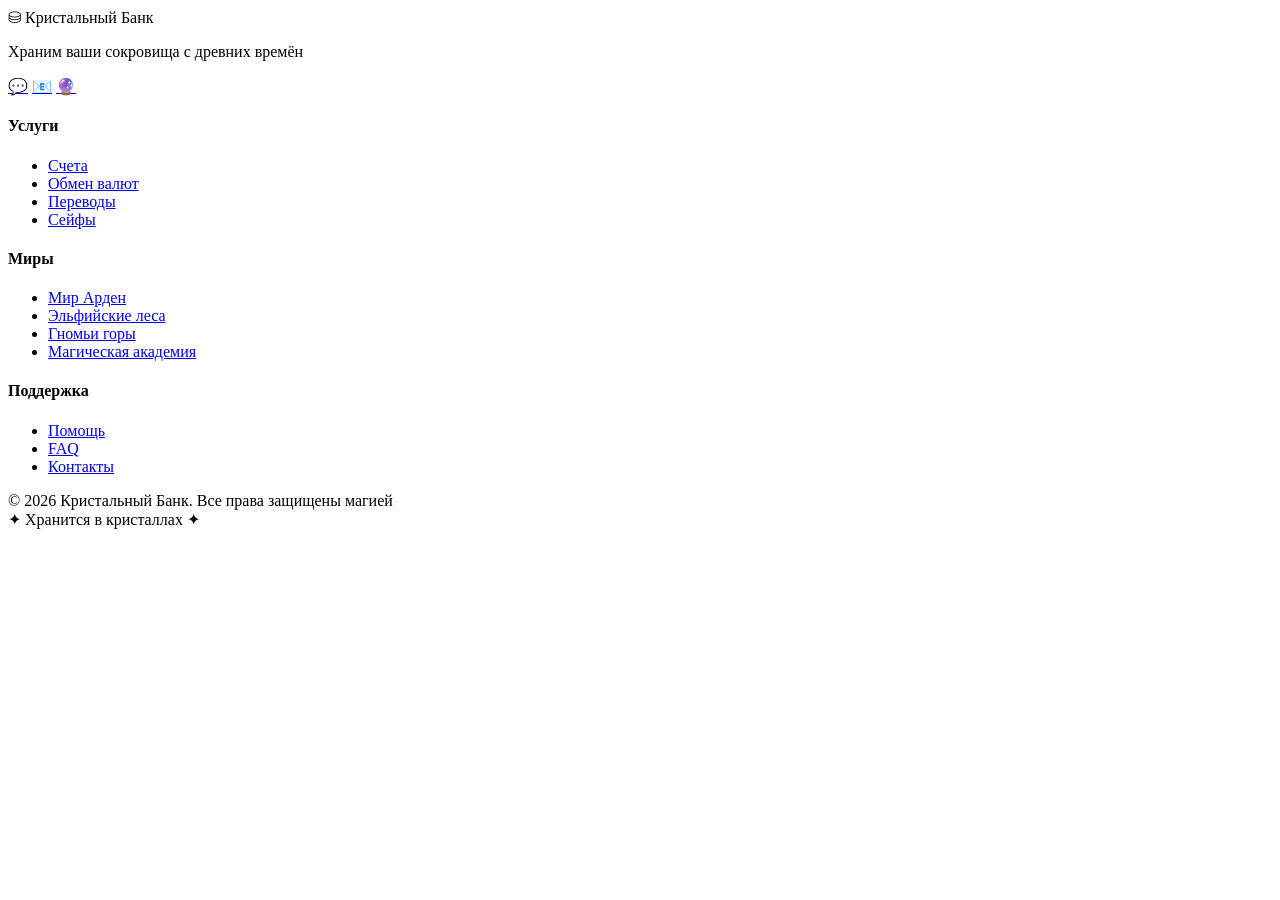
<file: src/main/resources/templates/fragments/bank-footer.html>
<!DOCTYPE html>
<html xmlns:th="http://www.thymeleaf.org" lang="ru">
<head>
    <meta charset="UTF-8">
    <title></title>
</head>
<body>
<footer class="footer" th:fragment="bank-footer">
    <div class="container">
        <div class="footer-grid">
            <div class="footer-col">
                <div class="footer-logo">
                    <span class="logo-icon">⛁</span>
                    <span class="logo-text">Кристальный Банк</span>
                </div>
                <p class="footer-description">
                    Храним ваши сокровища с древних времён
                </p>
                <div class="social-links">
                    <a href="#" class="social-link">💬</a>
                    <a href="#" class="social-link">📧</a>
                    <a href="#" class="social-link">🔮</a>
                </div>
            </div>

            <div class="footer-col">
                <h4>Услуги</h4>
                <ul>
                    <li><a href="/accounts">Счета</a></li>
                    <li><a href="/exchange">Обмен валют</a></li>
                    <li><a href="/transfers">Переводы</a></li>
                    <li><a href="/vaults">Сейфы</a></li>
                </ul>
            </div>

            <div class="footer-col">
                <h4>Миры</h4>
                <ul>
                    <li><a href="#">Мир Арден</a></li>
                    <li><a href="#">Эльфийские леса</a></li>
                    <li><a href="#">Гномьи горы</a></li>
                    <li><a href="#">Магическая академия</a></li>
                </ul>
            </div>

            <div class="footer-col">
                <h4>Поддержка</h4>
                <ul>
                    <li><a href="/help">Помощь</a></li>
                    <li><a href="/faq">FAQ</a></li>
                    <li><a href="/contacts">Контакты</a></li>
                </ul>
            </div>
        </div>

        <div class="footer-bottom">
            <div class="copyright">© 2026 Кристальный Банк. Все права защищены магией</div>
            <div class="magic-signature">✦ Хранится в кристаллах ✦</div>
        </div>
    </div>
</footer>
</body>
</html>
</file>
